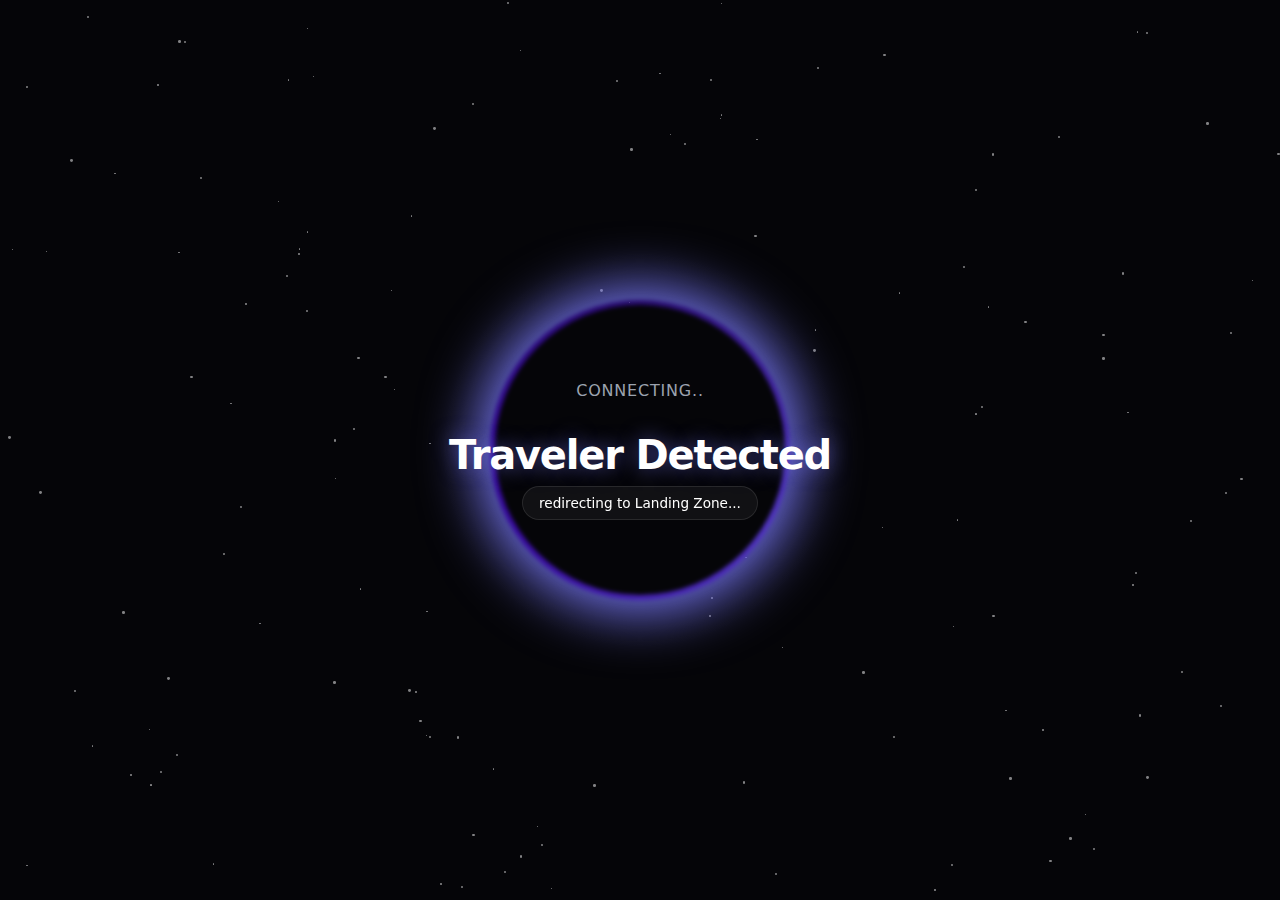
<file: index.html>
<!DOCTYPE html>
<html lang="en">
<head>
  <meta charset="UTF-8" />
  <meta name="viewport" content="width=device-width, initial-scale=1.0" />
  <title>Entering the Portal...</title>

  <!-- Meta redirect fallback (set slightly longer than JS to allow animation to play) -->
  <meta http-equiv="refresh" content="4; url=https://imreallyadi.my.canva.site/landing" />

  <style>
    :root {
      --bg: #050508;
      --portal-1: #7c7cff;
      --portal-2: #3a0ca3;
      --portal-inner: #000;
      --fg: #ffffff;
      --muted: #9ca3af;
    }

    * {
      box-sizing: border-box;
      margin: 0;
      padding: 0;
    }

    body {
      height: 100vh;
      width: 100vw;
      display: flex;
      justify-content: center;
      align-items: center;
      background-color: var(--bg);
      color: var(--fg);
      font-family: ui-sans-serif, system-ui, -apple-system, BlinkMacSystemFont, "Segoe UI", Roboto, sans-serif;
      overflow: hidden;
      perspective: 1000px;
    }

    /* Background Stars */
    .stars-container {
      position: absolute;
      inset: 0;
      z-index: 0;
    }

    .star {
      position: absolute;
      background: white;
      border-radius: 50%;
      opacity: 0.5;
      animation: flyForward var(--duration) linear infinite;
    }

    /* Portal Vortex */
    .portal-scene {
      position: relative;
      display: flex;
      justify-content: center;
      align-items: center;
      z-index: 10;
      transition: transform 1s cubic-bezier(0.7, 0, 0.3, 1);
    }

    .portal-ring {
      position: absolute;
      width: 300px;
      height: 300px;
      border-radius: 50%;
      box-shadow: 
        0 0 60px 10px var(--portal-1),
        inset 0 0 60px 10px var(--portal-2);
      background: conic-gradient(
        from 0deg,
        transparent,
        var(--portal-1),
        var(--portal-2),
        transparent
      );
      animation: rotatePortal 3s linear infinite;
      filter: blur(2px);
    }

    .portal-ring::before {
      content: '';
      position: absolute;
      inset: 5px;
      border-radius: 50%;
      background: var(--bg);
      z-index: 1;
    }

    .portal-glow {
      position: absolute;
      width: 400px;
      height: 400px;
      border-radius: 50%;
      background: radial-gradient(circle, var(--portal-1) 0%, transparent 70%);
      opacity: 0.2;
      animation: pulseGlow 4s ease-in-out infinite;
    }

    /* The Card Content */
    .content-card {
      position: relative;
      z-index: 20;
      text-align: center;
      animation: fadeIn 1s ease-out forwards;
    }

    h1 {
      font-size: clamp(1.8rem, 5vw, 2.5rem);
      font-weight: 800;
      letter-spacing: -0.03em;
      margin-bottom: 0.5rem;
      text-shadow: 0 0 20px rgba(124, 124, 255, 0.5);
    }

    p {
      color: var(--muted);
      font-size: 1rem;
      margin-bottom: 2rem;
      letter-spacing: 0.05em;
      text-transform: uppercase;
    }

    .status-badge {
      display: inline-block;
      padding: 0.5rem 1rem;
      background: rgba(255, 255, 255, 0.05);
      border: 1px solid rgba(255, 255, 255, 0.1);
      border-radius: 100px;
      font-size: 0.85rem;
      backdrop-filter: blur(4px);
    }

    /* Animations */
    @keyframes rotatePortal {
      to { transform: rotate(360deg); }
    }

    @keyframes pulseGlow {
      0%, 100% { transform: scale(1); opacity: 0.2; }
      50% { transform: scale(1.1); opacity: 0.3; }
    }

    @keyframes fadeIn {
      from { opacity: 0; transform: translateY(20px); }
      to { opacity: 1; transform: translateY(0); }
    }

    @keyframes flyForward {
      from { transform: translateZ(0px); opacity: 0; }
      10% { opacity: 1; }
      90% { opacity: 1; }
      to { transform: translateZ(1000px); opacity: 0; }
    }

    /* Warp Effect Class triggered by JS */
    .warp-drive {
      transform: scale(15) translateZ(500px);
      filter: blur(10px);
      opacity: 0;
    }

    .warp-text {
      opacity: 0;
      transform: scale(0.5);
      transition: all 0.5s ease-in;
    }

    @media (max-width: 480px) {
      .portal-ring {
        width: 240px;
        height: 240px;
      }
    }
  </style>
</head>
<body>

  <div class="stars-container" id="stars"></div>

  <div class="portal-scene" id="scene">
    <div class="portal-glow"></div>
    <div class="portal-ring"></div>
    
    <div class="content-card" id="card">
      <p>connecting..</p>
      <h1>Traveler Detected</h1>
      <div class="status-badge"> redirecting to Landing Zone...</div>
    </div>
  </div>

  <script>
    // Create parallax starfield
    const starContainer = document.getElementById('stars');
    const starCount = 150;

    for (let i = 0; i < starCount; i++) {
      const star = document.createElement('div');
      star.className = 'star';
      
      // Random positions
      const x = Math.random() * 100;
      const y = Math.random() * 100;
      const size = Math.random() * 2 + 1;
      const duration = Math.random() * 3 + 2;
      const delay = Math.random() * 5;

      star.style.left = `${x}%`;
      star.style.top = `${y}%`;
      star.style.width = `${size}px`;
      star.style.height = `${size}px`;
      star.style.setProperty('--duration', `${duration}s`);
      star.style.animationDelay = `${delay}s`;
      
      starContainer.appendChild(star);
    }

    // Handle the redirect transition
    const scene = document.getElementById('scene');
    const card = document.getElementById('card');
    const targetURL = "https://imreallyadi.my.canva.site/landing";

    setTimeout(() => {
      // Trigger the "entering the portal" animation
      scene.classList.add('warp-drive');
      card.classList.add('warp-text');
      
      // Wait for animation to finish before actual redirect
      setTimeout(() => {
        window.location.href = targetURL;
      }, 800);
    }, 2500); // Wait 2.5s before starting the zoom
  </script>
</body>
</html>
</file>
